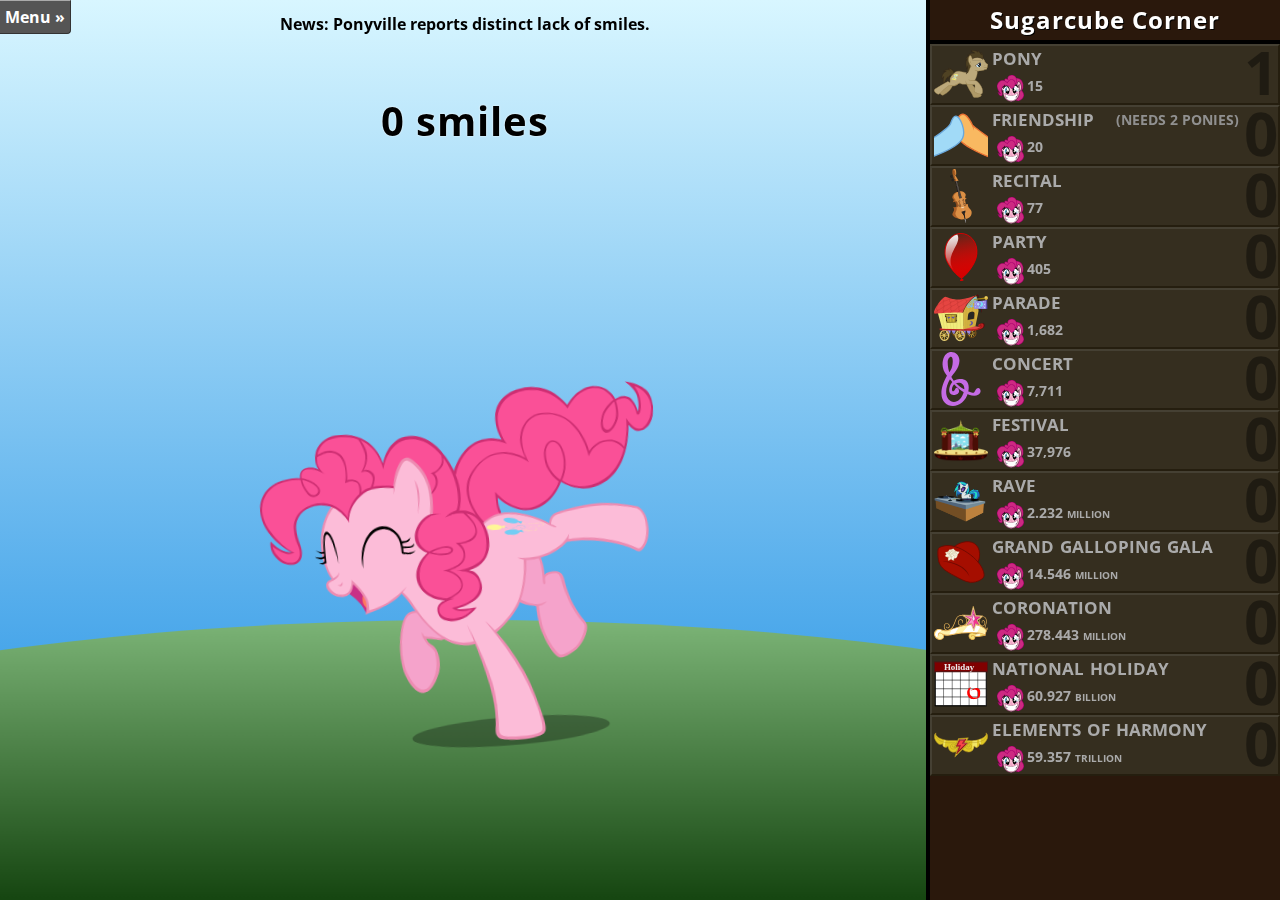
<file: ponyclicker.html>
<!DOCTYPE html>
<html>
<head>
  <title>Pony Clicker</title>
  <meta http-equiv="X-UA-Compatible" content="IE=Edge" />
  <meta charset="utf-8" />
  <meta name="description" content="Pony Clicker by Cloud Hop" />
  <meta name="copyright" content="Copyright (c)2015 Cloud Hop" />
  <meta name="viewport" content="width=device-width, initial-scale=1.0, maximum-scale=1, user-scalable=no" />
  <link rel="stylesheet" href="ponyclicker.css?v=1.0.7" media="screen" />
  <link rel="stylesheet" href="https://fonts.googleapis.com/css?family=Open+Sans:700,400" />
  <link rel="shortcut icon" href="favicon.ico" />
</head>
<body>
  <div id="apocalypse"></div>
  <div class="container">
    <div id="ponyboard">
    <div id="pagealert">A new version of Pony clicker is now available! Click here to automatically save and refresh the page!</div>
      <canvas id="canvas" width="100" height="100"></canvas>
      <div id="ponybg" class="bg"></div>
      <div class="ponies">
        <div id="ponyspin">
        <canvas id="canvaslines" width="520" height="520"></canvas>
        <div id="ponywrapper"></div>
        </div>
      </div>
      <div id="score"><span id="scorenum">0 Smiles</span><div id="SPS">+0.1 per second</div></div>
      <div class="newsactive">
        <p style="opacity:0;"></p>
        <p></p>
      </div>
      <div id="pinkieclones"></div>
    </div>
  </div>
  <button id="showmenu">Menu &raquo;</button>
  <div id="menu">
    <section>
      <button id="hidemenu">Menu &laquo;</button>
      <button id="manualsave" title="Manually save the game (the game auto-saves every 60 seconds).">Save</button>
      <button id="exportbtn">Export</button>
      <button id="showcredits">Credits</button>
    </section>
    <section class="options">
      <label title="Enables animated canvas effects in the background.">
        <input type="checkbox" id="EnableEffects" /> <span>Enable canvas effects</span>
      </label>
      <label title="Reduces the update frequency of the game when it isn't focused so it uses fewer resources.'">
        <input type="checkbox" id="EnableFocus" /> <span>Lower FPS when not focused</span>
      </label>
      <label title="Put up a warning message before you close the window.">
        <input type="checkbox" id="EnableWarn" /> <span>Warn when closing window</span>
      </label>
      <label title="Highlights the most efficient building purchase by tinting it green.">
        <input type="checkbox" id="EnableHighlight" /> <span>Highlight most efficient purchase</span>
      </label>
    </section>
    <section class="options">
      <label title="Shorten numbers by displaying their names. Example: 10 vigintillion.">
        <input type="radio" name="numdisplay" id="numdisplay0" value="0" /> <span>Use Number Names</span>
      </label>
      <label title="Do not shorten any numbers. Example: 74,547,584,943,904,958">
        <input type="radio" name="numdisplay" id="numdisplay1" value="1" /> <span>Display Entire Number</span>
      </label>
      <label title="Display numbers in scientific notation. Example: 74.547x10^37">
        <input type="radio" name="numdisplay" id="numdisplay2" value="2" /> <span>Use Scientific Notation</span>
      </label>
    </section>
    <section class="options">
      <label title="Show the entire friendship circle all at once.">
        <input type="radio" name="wheeldisplay" id="wheeldisplay0" value="0" /> <span>Show Entire Circle</span>
      </label>
      <label title="Show only part of the circle, so the ponies are easier to click. Drag the wheel around to spin it!">
        <input type="radio" name="wheeldisplay" id="wheeldisplay1" value="1" /> <span>Show Partial Circle</span>
      </label>
      <label title="Show one clickable pony in the center and display the other ponies in a circle around them." style="display:none;">
        <input type="radio" name="wheeldisplay" id="wheeldisplay2" value="2" /> <span>Show Pony Circle</span>
      </label>
    </section>
    <section class="stats">
      <p>Smiles Available: <span class="cursmiles" id="stat_cursmiles">0</span></p>
      <p>Total Smiles: <span class="totalsmiles">0</span></p>
      <p id="statlegacysmiles" class="legacy">Total Smiles (all time): <span class="legacysmiles">0</span></p>
      <p id="statresets" class="legacy">Resets: <span class="resets">0</span></p>
      <p>Smiles Per Second: <span class="SPS">0</span></p>
      <p>Pony Boops: <span class="clicks">0</span></p>
      <p id="statlegacyclicks" class="legacy">Pony Boops (all time): <span class="legacyclicks">0</span></p>
      <p id="statclonespopped" style="display:none;">Pinkie Clones Popped: <span class="clonespopped">0</span></p>
      <p>Smiles Per Boop: <span class="SPC">0</span></p>
      <p>Buildings Owned: <span class="buildings">0</span></p>
      <p>Time Played: <span class="time">0</span></p>
      <p>Muffins: <span class="muffins">0</span>
      <p id="statcupcakes" class="legacy">Cupcakes: <span class="cupcakes">0</span>
    </section>
    <section>
      <button id="importbtn">Import</button>
      <button id="resetbtn" style="color:#99c">Reset</button>
      <button id="wipeall">Wipe All Data</button>
    </section>
    <section>
      <p>Upgrades Owned: <span id="upgrades_owned"></span>/<span id="upgrades_total"></span></p>
      <div id="upgradelist"></div>
    </section>
    <section>
      <p>Achievements: <span id="achievements_owned"></span>/<span id="achievements_total"></span></p>
      <div id="achievements"></div>
    </section>
    <section>
      <a href="https://www.youtube.com/watch?v=otAFRGL4yX4" id="mandatory-fun" target="_blank">The smile song is mandatory while playing this.</a>
    </section>
    <div id="menuoverlay" class="tooltip">TEST</div>
  </div>
  <div class="store" id="storewrapper">
    <div class="title">Sugarcube Corner</div>
    <div class="upgrades" id="storeupgrades"></div>
    <ul id="store"></ul>
  </div>
  
  <div id="exportwindow" class="modal">
    <b>Export Save</b>
    <hr>
    Copy and paste this somewhere safe. To restore your game, click the import button and paste this into the dialog box.
    <br>
    <br><textarea id="exportarea" style="width:345px;height:150px;" readonly></textarea>
    <hr>
    <button>Done!</button>
  </div>
  <div id="credits" class="modal" style="width: 450px;display:none;margin-top:-200px;">

    <button>[x]</button>
    <b>Pony Clicker v<span id="ponyversion"></span> <i>by</i> Cloud Hop</b>
    <hr>
    <div>
      <a href="https://erikmcclure.deviantart.com/art/Goggles-Cloud-Hop-526840667" target="_blank" class="cloudhop"><img src="Cloudhop_goggles.png" alt="Cloud Hop Avatar" title="If you aren't careful, he might cute you to death." /></a>
      Cloud Hop is a pegasus who works at the weather factory. He's also an <a href="http://erikmcclure.com/" target="_blank">applied mathematician</a> who makes <a href="https://github.com/erikmcclure" target="_blank">games</a> and <a href="https://erikmcclure.bandcamp.com/album/aurora-theory" target="_blank">music</a>. Sometimes he puts them on the internet, which is almost always a bad idea.
      <ul>
        <li><a href="https://www.fimfiction.net/user/Cloud+Hop" target="_blank">Fimfiction</a></li>
        <li><a href="https://erikmcclure.newgrounds.com/" target="_blank">Newgrounds</a></li>
        <li><a href="https://soundcloud.com/blackhole12" target="_blank">Soundcloud</a></li>
        <li><a href="http://erikmcclure.com/" target="_blank">Blog</a></li>
        <li><a href="https://www.youtube.com/channel/UCWC8FC5JryUP7I1oN1twBeQ" target="_blank">Youtube</a></li>
        <li><a href="https://twitter.com/blackhole0173" target="_blank">Twitter</a></li>
      </ul>
    </div>
    <p>
      Pony vectors by:
      <a href="https://90sigma.deviantart.com/" target="_blank">90Sigma</a> (<a href="https://90sigma.deviantart.com/art/Vector-All-the-Ponies-SVG-Files-302442314" target="_blank">1</a>, <a href="https://90sigma.deviantart.com/art/Princess-Cadance-Resources-302065204" target="_blank">2</a>),
      <a href="https://destroyer735.deviantart.com/art/Octavia-375057218" target="_blank">destroyer735</a>,
      <a href="https://djdavid98.deviantart.com/" target="_blank">DJDavid98</a> (<a href="https://djdavid98.deviantart.com/art/Flying-Night-Glider-1-S05E02-525626012" target="_blank">1</a>, <a href="https://djdavid98.deviantart.com/art/Proud-Starlight-Glimmer-S05E01-518542055" target="_blank">2</a>),
      <a href="https://geometrymathalgebra.deviantart.com/art/Adashable-3-486970053" target="_blank">GeometryMathAlgebra</a>,
      <a href="https://inuhoshi-to-darkpen.deviantart.com/art/Blossomforth-327154088" target="_blank">InuHoshi-to-DarkPen</a>,
      <a href="http://kiowa213.deviantart.com/art/Lightning-Dust-400538199" target="_blank">KiOWA213</a>,
      <a href="https://lman225.deviantart.com/art/Applebloom-490330115" target="_blank">LMan225</a>,
      <a href="https://qazwsx302.deviantart.com/art/Sweetie-Belle-316776921" target="_blank">qazwsx302</a>,
      <a href="https://racefox.deviantart.com/art/Rarity-405280335" target="_blank">Racefox</a>,
      <a href="https://sakatagintoki117.deviantart.com/art/Shining-Armor-339746794" target="_blank">sakatagintoki117</a>,
      <a href="https://skie-vinyl.deviantart.com/art/DJ-Pon3-427243116" target="_blank">Skie-Vinyl</a>,
      <a href="https://takua770.deviantart.com/art/Pinkie-Pie-PARTY-TIME-274526114" target="_blank">Takua770</a>,
      <a href="https://vladimirmacholzraum.deviantart.com/art/Another-Fluttershy-Vector-436991901" target="_blank">VladimirMacHolzraum</a>,
      <a href="http://zutheskunk.deviantart.com/">ZuTheSkunk</a> (<a href="https://zutheskunk.deviantart.com/art/MLP-Resource-Dinky-Hooves-01-212564935" target="_blank">1</a>, <a href="http://zutheskunk.deviantart.com/art/MLP-Resource-Twilicorn-Crown-01-359381141">2</a>)
      <br/>Item vectors by: <a href="http://pikamander2.deviantart.com/">pikamander2</a> (<a href="http://pikamander2.deviantart.com/art/Lily-Dache-s-red-tea-hat-325182732">1</a>, <a href="http://pikamander2.deviantart.com/art/Spectacular-muffin-324580202">2</a>), <a href="http://evilbob0.deviantart.com/">Evilbob0</a> (<a href="http://evilbob0.deviantart.com/art/Elements-Of-Harmony-Accessories-Generosity-402662839">1</a>, <a href="http://evilbob0.deviantart.com/art/Elements-Of-Harmony-Accessories-Kindness-402662829">2</a>, <a href="http://evilbob0.deviantart.com/art/Elements-Of-Harmony-Accessories-Laughter-402662804">3</a>, <a href="http://evilbob0.deviantart.com/art/Elements-Of-Harmony-Accessories-Honesty-402662811">4</a>, <a href="http://evilbob0.deviantart.com/art/Elements-Of-Harmony-Accessories-Loyalty-402662821">5</a>, <a href="http://evilbob0.deviantart.com/art/Elements-Of-Harmony-Accessories-Honesty-402662790">6</a>), <a href="http://mlp-svg-resources.deviantart.com/art/MLP-Style-Cupcake-307646611">StarshineCelestalis</a>, <a href="http://mlp-svg-resources.deviantart.com/art/Trixie-s-Wagon-394270528">Jeatz-Axl</a>, <a href="http://www.deviantart.com/art/Octavia-s-Cello-or-Double-Bass-260355061">The-Smiling-Pony</a>, <a href="http://www.deviantart.com/art/Brohoof-337432118">RainbowDerp98</a>, <a href="http://mewtwo-ex.deviantart.com/art/MLP-Heart-s-Carol-Background-Full-Stage-View-343675697">mewtwo-EX</a>, <a href="http://www.deviantart.com/art/Cake-delivery-295513387">epi-centric</a>, <a href="http://jaybugjimmies.deviantart.com/art/Elements-of-Harmony-BG-Mane-Six-Edition-372991553">jaybugjimmies</a>, <a href="http://pinkiepi314.deviantart.com/">PinkiePi314</a> (<a href="http://pinkiepi314.deviantart.com/art/Element-of-Approval-330989089">1</a>, <a href="http://pinkiepi314.deviantart.com/art/Element-of-Criticism-331194502">2</a>),
        <a href="http://www.deviantart.com/art/DJ-PON-3-288613678">shadowdark3</a>
      <br/> Misc vectors by: <a href="http://bucketofwhales.deviantart.com/art/Oh-Hi-S1E3-311478741">BucketOfWhales</a>, <a href="http://deathpwny.deviantart.com/">DeathPwny</a> (<a href="http://desktop-pony-team.deviantart.com/art/Pinkie-Pie-walking-254779532">1</a>, <A href="http://desktop-pony-team.deviantart.com/art/Pinkie-Pie-jumpy-254779441">2</a>)

      <br>Pinkie Pie face taken from Fimfiction emoticons.
      <br><strong>Contributors:</strong> <a href="https://github.com/Jesin" target="_blank">Jesin</a>, <a href="https://github.com/SeinopSys" target="_blank">SeinopSys</a>, <a href="https://github.com/TricksterWolf" target="_blank">TricksterWolf</a>, <a href="https://github.com/baxil" target="_blank">baxil</a>, <a href="https://github.com/ngyikp" target="_blank">ngyikp</a>, <a href="https://github.com/cburschka">cburschka</a>
    </p>
    <hr>
    <div class="footer">
      <a href="https://github.com/erikmcclure/PonyClicker" target="_blank">Fork this project on Github</a>
      <a href="https://github.com/erikmcclure/PonyClicker/blob/gh-pages/CHANGELIST.md" target="_blank">View Changelog</a>
    </div>
  </div>
  <div id="upgradeoverlay" class="tooltip" data-item="-1"></div>
  <div id="mousetexts"></div>
  <div id="notices"></div>
  <div id="overlay" class="tooltip" data-item="2"></div>
  <div id="loadscreen"><div class="spinner"></div><div class="spinner2"></div><div class="spinner3"></div></div>
  <script>
    // Analytics
    (function(i,s,o,g,r,a,m){i['GoogleAnalyticsObject']=r;i[r]=i[r]||function(){
    (i[r].q=i[r].q||[]).push(arguments)},i[r].l=1*new Date();a=s.createElement(o),
    m=s.getElementsByTagName(o)[0];a.async=1;a.src=g;m.parentNode.insertBefore(a,m)
    })(window,document,'script','https://www.google-analytics.com/analytics.js','ga');

    ga('create', 'UA-63026815-1', 'auto');
    ga('send', 'pageview');
  </script>
  <script src="https://code.jquery.com/jquery-2.1.4.min.js"></script>
  <script src="ponyclicker.js?v=1.0.7"></script>
</body>
</html>
</file>
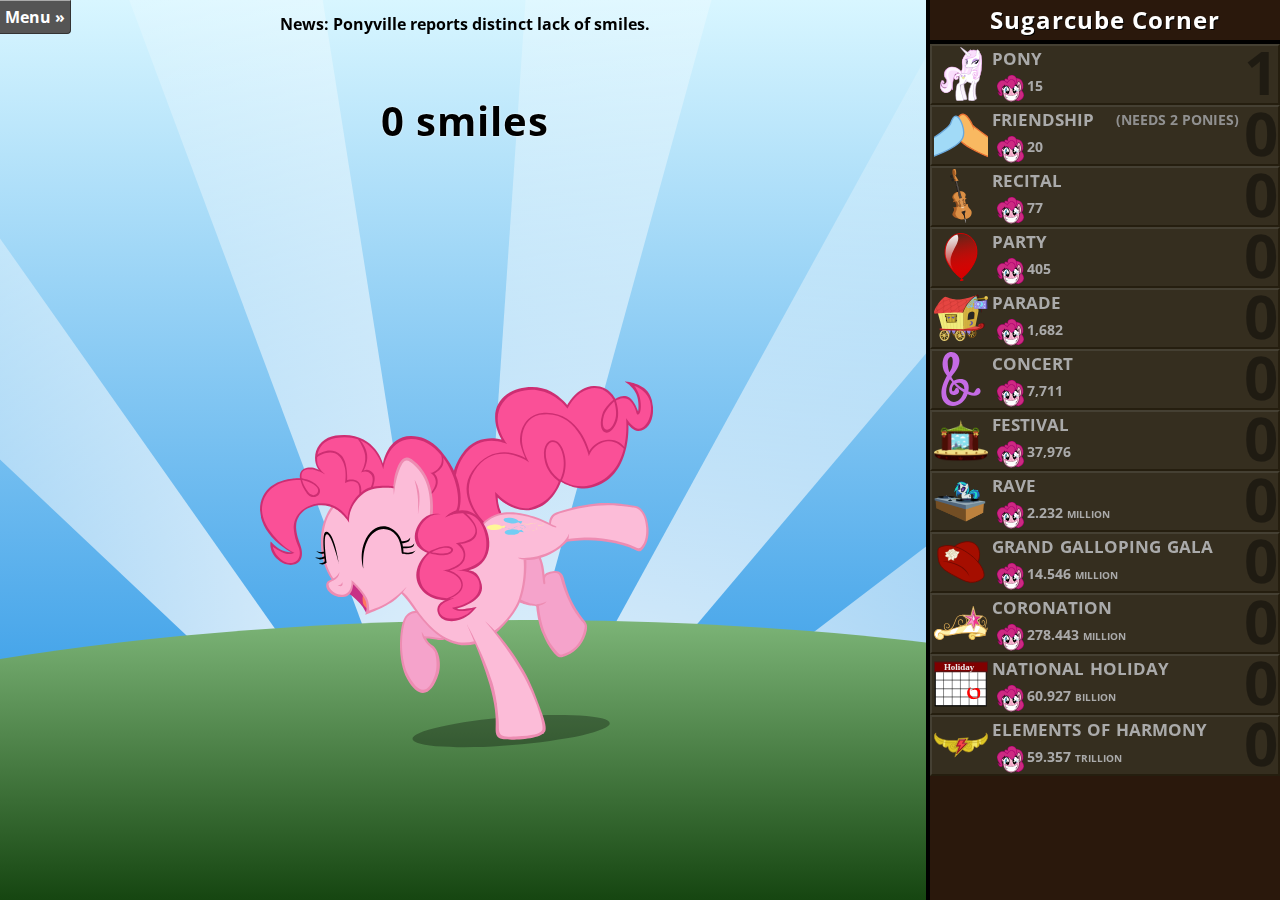
<file: beta/ponyclicker.html>
<!DOCTYPE html>
<html>
<head>
  <title>Pony Clicker</title>
  <meta http-equiv="X-UA-Compatible" content="IE=Edge" />
  <meta charset="utf-8" />
  <meta name="description" content="Pony Clicker by Cloud Hop" />
  <meta name="copyright" content="Copyright (c)2015 Cloud Hop" />
  <meta name="viewport" content="width=device-width, initial-scale=1.0, maximum-scale=1, user-scalable=no" />
  <link rel="stylesheet" href="ponyclicker.css?v=1.0.2" media="screen" />
  <link rel="stylesheet" href="https://fonts.googleapis.com/css?family=Open+Sans:700,400" />
  <link rel="shortcut icon" href="favicon.ico" />
</head>
<body>
  <div id="apocalypse"></div>
  <div class="container">
    <div id="ponyboard">
    <div id="pagealert">A new version of Pony clicker is now available! Click here to automatically save and refresh the page!</div>
      <canvas id="canvas" width="100" height="100"></canvas>
      <div id="ponybg" class="bg"></div>
      <div class="ponies">
        <div id="ponyspin">
        <canvas id="canvaslines" width="520" height="520"></canvas>
        <div id="ponywrapper"></div>
        </div>
      </div>
      <div id="score"><span id="scorenum">0 Smiles</span><div id="SPS">+0.1 per second</div></div>
      <div class="newsactive">
        <p style="opacity:0;"></p>
        <p></p>
      </div>
      <div id="pinkieclones"></div>
    </div>
  </div>
  <button id="showmenu">Menu &raquo;</button>
  <div id="menu">
    <section>
      <button id="hidemenu">Menu &laquo;</button>
      <button id="manualsave" title="Manually save the game (the game auto-saves every 60 seconds).">Save</button>
      <button id="exportbtn">Export</button>
      <button id="showcredits">Credits</button>
    </section>
    <section class="options">
      <label title="Enables animated canvas effects in the background.">
        <input type="checkbox" id="EnableEffects" /> <span>Enable canvas effects</span>
      </label>
      <label title="Reduces the update frequency of the game when it isn't focused so it uses fewer resources.'">
        <input type="checkbox" id="EnableFocus" /> <span>Lower FPS when not focused</span>
      </label>
      <label title="Put up a warning message before you close the window.">
        <input type="checkbox" id="EnableWarn" /> <span>Warn when closing window</span>
      </label>
      <label title="Highlights the most efficient building purchase by tinting it green.">
        <input type="checkbox" id="EnableHighlight" /> <span>Highlight most efficient purchase</span>
      </label>
    </section>
    <section class="options">
      <label title="Shorten numbers by displaying their names. Example: 10 vigintillion.">
        <input type="radio" name="numdisplay" id="numdisplay0" value="0" /> <span>Use Number Names</span>
      </label>
      <label title="Do not shorten any numbers. Example: 74,547,584,943,904,958">
        <input type="radio" name="numdisplay" id="numdisplay1" value="1" /> <span>Display Entire Number</span>
      </label>
      <label title="Display numbers in scientific notation. Example: 74.547x10^37">
        <input type="radio" name="numdisplay" id="numdisplay2" value="2" /> <span>Use Scientific Notation</span>
      </label>
    </section>
    <section class="options">
      <label title="Show the entire friendship circle all at once.">
        <input type="radio" name="wheeldisplay" id="wheeldisplay0" value="0" /> <span>Show Entire Circle</span>
      </label>
      <label title="Show only part of the circle, so the ponies are easier to click. Drag the wheel around to spin it!">
        <input type="radio" name="wheeldisplay" id="wheeldisplay1" value="1" /> <span>Show Partial Circle</span>
      </label>
      <label title="Show one clickable pony in the center and display the other ponies in a circle around them." style="display:none;">
        <input type="radio" name="wheeldisplay" id="wheeldisplay2" value="2" /> <span>Show Pony Circle</span>
      </label>
    </section>
    <section class="stats">
      <p>Smiles Available: <span class="cursmiles" id="stat_cursmiles">0</span></p>
      <p>Total Smiles: <span class="totalsmiles">0</span></p>
      <p id="statlegacysmiles" class="legacy">Total Smiles (all time): <span class="legacysmiles">0</span></p>
      <p id="statresets" class="legacy">Resets: <span class="resets">0</span></p>
      <p>Smiles Per Second: <span class="SPS">0</span></p>
      <p>Pony Boops: <span class="clicks">0</span></p>
      <p id="statlegacyclicks" class="legacy">Pony Boops (all time): <span class="legacyclicks">0</span></p>
      <p id="statclonespopped" style="display:none;">Pinkie Clones Popped: <span class="clonespopped">0</span></p>
      <p>Smiles Per Boop: <span class="SPC">0</span></p>
      <p>Buildings Owned: <span class="buildings">0</span></p>
      <p>Time Played: <span class="time">0</span></p>
      <p>Muffins: <span class="muffins">0</span>
      <p id="statcupcakes" class="legacy">Cupcakes: <span class="cupcakes">0</span>
    </section>
    <section>
      <button id="importbtn">Import</button>
      <button id="resetbtn" style="color:#99c">Reset</button>
      <button id="wipeall">Wipe All Data</button>
    </section>
    <section>
      <p>Upgrades Owned: <span id="upgrades_owned"></span>/<span id="upgrades_total"></span></p>
      <div id="upgradelist"></div>
    </section>
    <section>
      <p>Achievements: <span id="achievements_owned"></span>/<span id="achievements_total"></span></p>
      <div id="achievements"></div>
    </section>
    <section>
      <a href="https://www.youtube.com/watch?v=otAFRGL4yX4" id="mandatory-fun" target="_blank">The smile song is mandatory while playing this.</a>
    </section>
    <div id="menuoverlay" class="tooltip">TEST</div>
  </div>
  <div class="store" id="storewrapper">
    <div class="title">Sugarcube Corner</div>
    <div class="upgrades" id="storeupgrades"></div>
    <ul id="store"></ul>
  </div>
  
  <div id="exportwindow" class="modal">
    <b>Export Save</b>
    <hr>
    Copy and paste this somewhere safe. To restore your game, click the import button and paste this into the dialog box.
    <br>
    <br><textarea id="exportarea" style="width:345px;height:150px;" readonly></textarea>
    <hr>
    <button>Done!</button>
  </div>
  <div id="credits" class="modal" style="width: 450px;display:none;margin-top:-200px;">

    <button>[x]</button>
    <b>Pony Clicker v<span id="ponyversion"></span> <i>by</i> Cloud Hop</b>
    <hr>
    <div>
      <a href="https://blackhole12.deviantart.com/art/Goggles-Cloud-Hop-526840667" target="_blank" class="cloudhop"><img src="Cloudhop_goggles.png" alt="Cloud Hop Avatar" title="If you aren't careful, he might cute you to death." /></a>
      Cloud Hop is a pegasus who works at the weather factory. He's also an <a href="http://blackhole12.blogspot.com/" target="_blank">applied mathematician</a> who makes <a href="https://github.com/blackhole12" target="_blank">games</a> and <a href="https://erikmcclure.bandcamp.com/album/aurora-theory" target="_blank">music</a>. Sometimes he puts them on the internet, corrupting it with the magic of friendship.
      <ul>
        <li><a href="https://www.fimfiction.net/user/Cloud+Hop" target="_blank">Fimfiction</a></li>
        <li><a href="https://blackhole12.newgrounds.com/" target="_blank">Newgrounds</a></li>
        <li><a href="https://soundcloud.com/blackhole12" target="_blank">Soundcloud</a></li>
        <li><a href="http://blackhole12.blogspot.com/" target="_blank">Blogger</a></li>
        <li><a href="https://www.youtube.com/channel/UCWC8FC5JryUP7I1oN1twBeQ" target="_blank">Youtube</a></li>
        <li><a href="https://twitter.com/blackhole0173" target="_blank">Twitter</a></li>
      </ul>
    </div>
    <p>
      Pony vectors by:
      <a href="https://90sigma.deviantart.com/" target="_blank">90Sigma</a> (<a href="https://90sigma.deviantart.com/art/Vector-All-the-Ponies-SVG-Files-302442314" target="_blank">1</a>, <a href="https://90sigma.deviantart.com/art/Princess-Cadance-Resources-302065204" target="_blank">2</a>),
      <a href="https://destroyer735.deviantart.com/art/Octavia-375057218" target="_blank">destroyer735</a>,
      <a href="https://djdavid98.deviantart.com/" target="_blank">DJDavid98</a> (<a href="https://djdavid98.deviantart.com/art/Flying-Night-Glider-1-S05E02-525626012" target="_blank">1</a>, <a href="https://djdavid98.deviantart.com/art/Proud-Starlight-Glimmer-S05E01-518542055" target="_blank">2</a>),
      <a href="https://geometrymathalgebra.deviantart.com/art/Adashable-3-486970053" target="_blank">GeometryMathAlgebra</a>,
      <a href="https://inuhoshi-to-darkpen.deviantart.com/art/Blossomforth-327154088" target="_blank">InuHoshi-to-DarkPen</a>,
      <a href="http://kiowa213.deviantart.com/art/Lightning-Dust-400538199" target="_blank">KiOWA213</a>,
      <a href="https://lman225.deviantart.com/art/Applebloom-490330115" target="_blank">LMan225</a>,
      <a href="https://qazwsx302.deviantart.com/art/Sweetie-Belle-316776921" target="_blank">qazwsx302</a>,
      <a href="https://racefox.deviantart.com/art/Rarity-405280335" target="_blank">Racefox</a>,
      <a href="https://sakatagintoki117.deviantart.com/art/Shining-Armor-339746794" target="_blank">sakatagintoki117</a>,
      <a href="https://skie-vinyl.deviantart.com/art/DJ-Pon3-427243116" target="_blank">Skie-Vinyl</a>,
      <a href="https://takua770.deviantart.com/art/Pinkie-Pie-PARTY-TIME-274526114" target="_blank">Takua770</a>,
      <a href="https://vladimirmacholzraum.deviantart.com/art/Another-Fluttershy-Vector-436991901" target="_blank">VladimirMacHolzraum</a>,
      <a href="http://zutheskunk.deviantart.com/">ZuTheSkunk</a> (<a href="https://zutheskunk.deviantart.com/art/MLP-Resource-Dinky-Hooves-01-212564935" target="_blank">1</a>, <a href="http://zutheskunk.deviantart.com/art/MLP-Resource-Twilicorn-Crown-01-359381141">2</a>)
      <br/>Item vectors by: <a href="http://pikamander2.deviantart.com/">pikamander2</a> (<a href="http://pikamander2.deviantart.com/art/Lily-Dache-s-red-tea-hat-325182732">1</a>, <a href="http://pikamander2.deviantart.com/art/Spectacular-muffin-324580202">2</a>), <a href="http://evilbob0.deviantart.com/">Evilbob0</a> (<a href="http://evilbob0.deviantart.com/art/Elements-Of-Harmony-Accessories-Generosity-402662839">1</a>, <a href="http://evilbob0.deviantart.com/art/Elements-Of-Harmony-Accessories-Kindness-402662829">2</a>, <a href="http://evilbob0.deviantart.com/art/Elements-Of-Harmony-Accessories-Laughter-402662804">3</a>, <a href="http://evilbob0.deviantart.com/art/Elements-Of-Harmony-Accessories-Honesty-402662811">4</a>, <a href="http://evilbob0.deviantart.com/art/Elements-Of-Harmony-Accessories-Loyalty-402662821">5</a>, <a href="http://evilbob0.deviantart.com/art/Elements-Of-Harmony-Accessories-Honesty-402662790">6</a>), <a href="http://mlp-svg-resources.deviantart.com/art/MLP-Style-Cupcake-307646611">StarshineCelestalis</a>, <a href="http://mlp-svg-resources.deviantart.com/art/Trixie-s-Wagon-394270528">Jeatz-Axl</a>, <a href="http://www.deviantart.com/art/Octavia-s-Cello-or-Double-Bass-260355061">The-Smiling-Pony</a>, <a href="http://www.deviantart.com/art/Brohoof-337432118">RainbowDerp98</a>, <a href="http://mewtwo-ex.deviantart.com/art/MLP-Heart-s-Carol-Background-Full-Stage-View-343675697">mewtwo-EX</a>, <a href="http://www.deviantart.com/art/Cake-delivery-295513387">epi-centric</a>, <a href="http://jaybugjimmies.deviantart.com/art/Elements-of-Harmony-BG-Mane-Six-Edition-372991553">jaybugjimmies</a>, <a href="http://pinkiepi314.deviantart.com/">PinkiePi314</a> (<a href="http://pinkiepi314.deviantart.com/art/Element-of-Approval-330989089">1</a>, <a href="http://pinkiepi314.deviantart.com/art/Element-of-Criticism-331194502">2</a>),
        <a href="http://www.deviantart.com/art/DJ-PON-3-288613678">shadowdark3</a>
      <br/> Misc vectors by: <a href="http://bucketofwhales.deviantart.com/art/Oh-Hi-S1E3-311478741">BucketOfWhales</a>, <a href="http://deathpwny.deviantart.com/">DeathPwny</a> (<a href="http://desktop-pony-team.deviantart.com/art/Pinkie-Pie-walking-254779532">1</a>, <A href="http://desktop-pony-team.deviantart.com/art/Pinkie-Pie-jumpy-254779441">2</a>)

      <br>Pinkie Pie face taken from Fimfiction emoticons.
      <br><strong>Contributors:</strong> <a href="https://github.com/Jesin" target="_blank">Jesin</a>, <a href="https://github.com/DJDavid98" target="_blank">DJDavid98</a>, <a href="https://github.com/TricksterWolf" target="_blank">TricksterWolf</a>, <a href="https://github.com/baxil" target="_blank">baxil</a>, <a href="https://github.com/ngyikp" target="_blank">ngyikp</a>, <a href="https://github.com/cburschka">cburschka</a> 
    </p>
    <hr>
    <div class="footer">
      <a href="https://github.com/blackhole12/PonyClicker" target="_blank">Fork this project on Github</a>
      <a href="https://github.com/blackhole12/PonyClicker/blob/gh-pages/CHANGELIST.md" target="_blank">View Changelog</a>
    </div>
  </div>
  <div id="upgradeoverlay" class="tooltip" data-item="-1"></div>
  <div id="mousetexts"></div>
  <div id="notices"></div>
  <div id="overlay" class="tooltip" data-item="2"></div>
  <div id="loadscreen"><div class="spinner"></div><div class="spinner2"></div><div class="spinner3"></div></div>
  <script>
    // Analytics
    (function(i,s,o,g,r,a,m){i['GoogleAnalyticsObject']=r;i[r]=i[r]||function(){
    (i[r].q=i[r].q||[]).push(arguments)},i[r].l=1*new Date();a=s.createElement(o),
    m=s.getElementsByTagName(o)[0];a.async=1;a.src=g;m.parentNode.insertBefore(a,m)
    })(window,document,'script','https://www.google-analytics.com/analytics.js','ga');

    ga('create', 'UA-63026815-1', 'auto');
    ga('send', 'pageview');
  </script>
  <script src="https://code.jquery.com/jquery-2.1.4.min.js"></script>
  <script src="ponyclicker.js?v=1.0.2"></script>
</body>
</html>
</file>
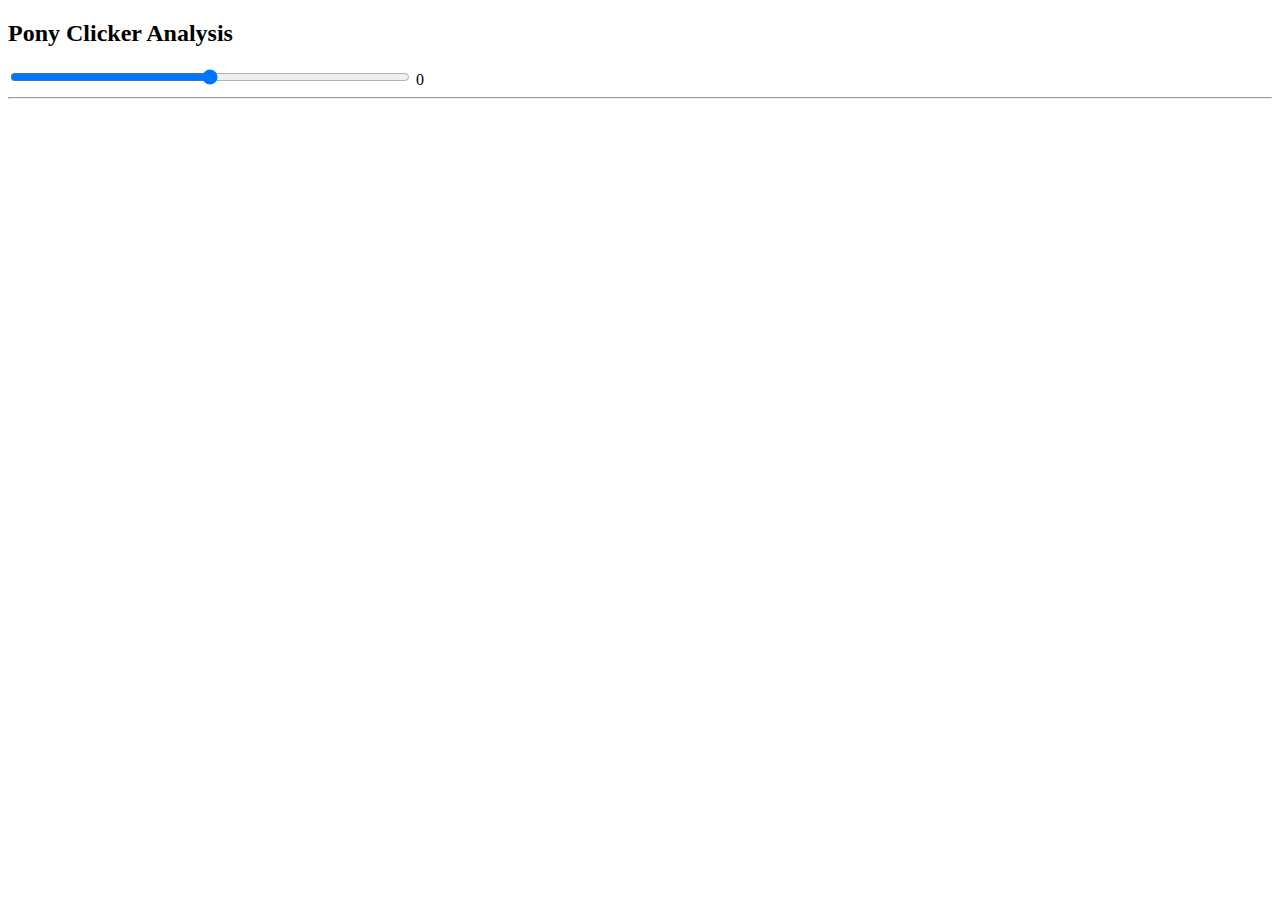
<file: utilities/analysis.html>
<!DOCTYPE html>
<html>
<head>
  <title>Pony Clicker Analysis</title>
  <meta http-equiv="X-UA-Compatible" content="IE=Edge" />
  <meta charset="utf-8" />
  <meta name="description" content="Pony Clicker analysis tool" />
  <meta name="copyright" content="Copyright (c)2015 Cloud Hop" />
  <meta name="viewport" content="width=device-width, initial-scale=1.0" />
  <link rel="stylesheet" href="https://fonts.googleapis.com/css?family=Open+Sans:700,400" />
  <style>
    .graph {
      display: inline-block;
      margin: 4px;
    }
    .upgrade {
      position:absolute;
      top: 444px;
      z-index:2;
      height:16px;
      background:#226622;
      color: #fff;
      font-size: 16px;
      font-weight: bold;
      text-align: center;
      border-radius: 2px;
      -webkit-touch-callout: none;
      -webkit-user-select: none;
      -khtml-user-select: none;
      -moz-user-select: none;
      -ms-user-select: none;
      user-select: none;
    }
    .upgrade div {
      position:absolute;
      display: none;
      width: 300px;
      background:#333;
      border:1px solid #666;
      padding:4px;
      border-radius: 4px;
      font-weight: normal;
      left:-50px;
    }
    .upgrade:hover div {
      display:block;
    }
  </style>
</head>
<body class="apocalypse">
  <h2>Pony Clicker Analysis</h2>
  <label title="Number of purchase steps to calculate in the optimal playthrough.">
    <input id="optimalslider" type="range" min="10" max="4000" style="width:400px" onchange="SetSteps(this.value);" onmousemove="document.getElementById('steps').innerHTML=this.value"/> <span id="steps">0</input>
  </label>
  <hr>
  <div id="mainchart"></div>
  <div id="mainupgrades"></div>
  <div id="storechart" class="graph"></div>
  <div id="deltachart" class="graph"></div>
  <div id="estimatechart" class="graph"></div>
  <div id="estimatesps" class="graph"></div>
  <div id="ratiochart" class="graph"></div>
  <div id="costchart" class="graph"></div>
  <div id="cupcakechart" class="graph"></div>
  
  <script type="text/javascript" src="https://code.jquery.com/jquery-2.1.4.min.js"></script>
  <script type="text/javascript" src="https://www.google.com/jsapi"></script>
  <script type="text/javascript" >var disable_ponyclicker = 1;</script>
  <script type="text/javascript" src="../ponyclicker.js"></script>
  <script>
  google.load('visualization', '1.1', {packages: ['corechart','line']});
  google.setOnLoadCallback(drawCharts);
  
  var $doc = $(document),
      $w = $(window),
      $steps = $('#steps');
  
  function triangular(n) { return (n*(n-1))/2; } // number of edges in a complete graph of n nodes
  function NeedsMorePonies(store) { return store[1] >= triangular(store[0]); }
  function storetotalcost(i, n) { var r = ponyclicker.Store[i].costcurve; return ponyclicker.Store[i].initcost*((1 - Math.pow(r, n+1))/(1 - r)); }
  function inv_storetotalcost(i, cost) { var r = ponyclicker.Store[i].costcurve; var I = ponyclicker.Store[i].initcost; return (Math.log(1 - (cost/I)*(1 - r))/Math.log(r)) - 1; }
  
  function inv_triangular(n) { return 0.5*(Math.sqrt(8*n + 1) + 1); } // Returns the triangular number that would produce this many edges
  function EstimateBuildings(i, f) {
    var cost = storetotalcost(1, f);
    return Math.floor(inv_storetotalcost(i, cost/2));
    //return Math.floor(Math.log(cost/ponyclicker.Store[i].initcost)/Math.log(ponyclicker.Store[i].costcurve))
  }
  function EstimateStore(f) {
    var r = [Math.floor(inv_triangular(f)), f];
    
    for(var i = 2; i < ponyclicker.Store.length; ++i) {
      r.push(Math.max(0, EstimateBuildings(i, f)));
    }
    return r;
  }
  function EstimateSPS(i, f) {
    var store = EstimateStore(f);
    return ponyclicker.Store[i].fn_SPS(store)*store[i];
  }
  // Nearly optimal play strategy: 
  // 1. Find building with lowest per +1 SPS cost. This is the target building.
  // 2. Look for other buildings that can be bought before that one, and whose SPS bonus result in a reduced time-to-buy for the target building that exceeds the amount of time lost by purchasing that building instead.
  // 3. If such buildings exist, set the target building to the one that results in the greatest time reduction.
  // 4. Buy the building when it becomes available, go back to step 1.
  // 
  // Note that for the purposes of this algorithm, upgrades are treated as buildings by calculating the SPS bonus one would get at the time of purchase. There is also special logic that requires the algorithm to buy a pony next if it wants a friendship when the graph is full. By following this algorithm, we can simulate an optimal playthrough based on our current game settings by skipping ahead to the next available purchase.
  
  // Find optimal purchase
  function GetOptimalPurchase(g) {
    var curSPS = ponyclicker.CalcSPS(g.store, g.upgrades, g.cupcakes, false);
    var target = 0;
    var targetPPS = null;
    var targetdelta = null;
    var targetcost = null;
    
    // Find lowest +1 SPS cost.
    for(var i = 0; i < ponyclicker.Store.length; ++i) {
      var nstore = g.store.slice();
      nstore[i]+=1;
      var nSPS = ponyclicker.CalcSPS(nstore, g.upgrades, g.cupcakes, false),
        sps_increase = nSPS - curSPS,
        xcost = ponyclicker.Store[i].cost(g.store[i]),
        payPerSmile = xcost/sps_increase;
        
      if(targetPPS === null || payPerSmile <= targetPPS) {
        targetPPS = payPerSmile;
        target = i;
        targetdelta = (xcost - g.smiles)/curSPS;
        targetcost = xcost;
      }
    }
    
    // Search for any suitable upgrades
    for(var i in ponyclicker.Upgrades) {
      if(g.upgradeHash[i] !== undefined) continue; // skip upgrades we already have
      var nupgrades = g.upgrades.slice();
      nupgrades.push(i);
      var nSPS = ponyclicker.CalcSPS(g.store, nupgrades, g.cupcakes, false),
        sps_increase = nSPS - curSPS,
        payPerSmile = ponyclicker.Upgrades[i].cost/sps_increase;
      
      if(payPerSmile <= targetPPS) {
        targetPPS = payPerSmile;
        target = -i; //upgrades are negative
      }
    }
    
    //var ndiff = 0;
    // See if any other buildings can be bought before this one. If there are, buy the one that gives us the greatest time reduction.
    // TODO: This doesn't work yet and i can't be assed to figure out why.
    /*for(var i = 0; i < ponyclicker.Store.length; ++i) {
      var nstore = g.store.slice();
      nstore[i]+=1;
      var nSPS = ponyclicker.CalcSPS(nstore, g, false),
        xcost = ponyclicker.Store[i].cost(g.store[i]),
        delta = (xcost - g.smiles)/curSPS,
        ndelta = targetcost/nSPS,
        diff = ndelta+delta-targetdelta;
        
      if(delta < targetdelta && diff > ndiff) {
        ndiff = diff;
        target = i;
      }
    }*/
    
    // TODO: upgrades
    
    return (target==1 && NeedsMorePonies(g.store))?0:target;
  }
  
  // Create game and bypass the early game
  var game = null,
      xdata = [],
      spsdata = [],
      shopdata = [],
      waitdata = [];
  
  function CalcSteps(optimalsteps, cupcakes) {
    localStorage.setItem('analysis_steps', optimalsteps);
    $steps.html(optimalsteps);
    game = ponyclicker.CreateGame();
    game.smiles = 100;
    game.totalsmiles = 100;
    game.cupcakes = cupcakes;
    xdata = [];
    spsdata = [];
    shopdata = [];
    waitdata = [];
  
    for(var i = 0; i < optimalsteps; ++i) {
    //while(game.totalTime < 100000) {
      var opt = GetOptimalPurchase(game);
      var cost = ((opt>=0)?ponyclicker.Store[opt].cost(game.store[opt]):ponyclicker.Upgrades[-opt].cost);
      var curSPS = ponyclicker.CalcSPS(game.store, game.upgrades, game.cupcakes, false);
      var delta = (cost - game.smiles)/curSPS;
      if(delta < 0) delta = 0;
      game.smiles += delta*curSPS;
      game.totalsmiles += delta*curSPS;
      game.totalTime += delta;
      game.smiles -= cost;
      if(opt>=0) game.store[opt] += 1;
      else { game.upgrades.push(-opt); game.upgradeHash[-opt] = -opt; }
      
      spsdata.push(Math.floor(ponyclicker.CalcSPS(game.store, game.upgrades, game.cupcakes, false)));
      xdata.push(Math.floor(game.totalTime));
      shopdata.push(opt);
      waitdata.push(Math.floor(delta));
    }
  }
  function buildChart(id, data, title, subtitle, width, height, log) {
    if(!log) log = false;
    var options = {
      chart: {
        title: title,
        subtitle: subtitle
      },
      width: width,
      height: height,
      interpolateNulls: true,
      vAxis: {logScale: log}
    };
    
    var mainchart;
    if(log) mainchart = new google.visualization.LineChart(document.getElementById(id));
    else mainchart = new google.charts.Line(document.getElementById(id));
    mainchart.draw(data, options);
  }
  function buildStoreData(title, storevar) {
    var data = new google.visualization.DataTable();
    data.addColumn('number', title);
    for(var i = 0; i < ponyclicker.Store.length; ++i) {
      data.addColumn('number', ponyclicker.Store[i].plural);
      storevar.push(0);
    }
    return data;
  }
  
  function drawCharts() {
    var data = new google.visualization.DataTable();
    data.addColumn('number', 'Game Time (seconds)');
    data.addColumn('number', 'Total SPS');

    data.addRows(xdata.map(function(e, i) { return [xdata[i], spsdata[i]]; }));
    
    $('#mainupgrades').empty();
    buildChart('mainchart', data, 'Optimal Game Playthrough', 'Ponyclicker SPS over time', $doc.width()-100, 400);
    for(var i = 0; i < shopdata.length; ++i) {
      if(shopdata[i]<0) {
        var highlight = (-shopdata[i])>85;
        var u = ponyclicker.Upgrades[-shopdata[i]];
        $('#mainupgrades').append(
          $(document.createElement('div'))
            .addClass('upgrade')
            .css({left: 52 + ((xdata[i]/xdata[xdata.length-1])*($('#mainupgrades').width() - 272)) + 'px', background:(highlight?('#881111'):null), zIndex:(highlight?5:null) })
            .html(-shopdata[i])
            .append($(document.createElement('div')).html('<b>' + u.name + '</b> (' + u.cost + ' smiles): ' + u.desc))
          );
      }
    }
    
    var storevar = [];
    data = buildStoreData('Game Time (seconds)', storevar);

    data.addRows(xdata.map(function(e, i) {
      var r = [xdata[i]];
      storevar[shopdata[i]]+=1;
      return r.concat(storevar);
    }));

    buildChart('storechart', data, 'Optimal Game Purchases', 'Store purchases over time', $doc.width()/2 - 50, 500);
    
    data = new google.visualization.DataTable();
    data.addColumn('number', 'Game Time (seconds)');
    data.addColumn('number', 'Time To Next Building');

    data.addRows(xdata.map(function(e, i) { return [xdata[i], waitdata[i]]; }));

    buildChart('deltachart', data, 'Optimal Game Wait', 'Waiting period before next purchase', $doc.width()/2 - 50, 500);
    
    storevar = [];
    data = buildStoreData('Game Time (seconds)', storevar);
    data.addRows(xdata.map(function(e, i) {
      storevar[shopdata[i]]+=1;
      var r = [xdata[i]];
      return r.concat(EstimateStore(storevar[1]));
    }));

    buildChart('estimatechart', data, 'Estimated Game Purchases', 'Estimated store purchases over time', $doc.width()/2 - 50, 500);
    
    storevar = [];
    data = buildStoreData('Number of friends', storevar);
    var addrows = [];
    for(var i = 0; i < 500; ++i) {
      var row = [i];
      for(var j = 0; j < ponyclicker.Store.length; ++j) {
        row.push(EstimateSPS(j, i));
      }        
      addrows.push(row);
    }
    data.addRows(addrows);

    buildChart('estimatesps', data, 'Estimated Store SPS', 'Estimated SPS curves for each building', $doc.width()/2 - 50, 500, true);
    
    storevar = [];
    data = buildStoreData('Number of friends', storevar);
    var addrows = [];
    for(var i = 0; i < 150; ++i) {
      var row = [i];
      for(var j = 0; j < ponyclicker.Store.length; ++j) {
        row.push(ponyclicker.Store[j].cost(EstimateBuildings(j, i))/EstimateSPS(j, i));
      }        
      addrows.push(row);
    }
    data.addRows(addrows);

    buildChart('ratiochart', data, 'Estimated Cost/SPS Ratio', 'Estimated Cost/SPS ratios for each building', $doc.width()/2 - 50, 500, true);
    
    /*data = new google.visualization.DataTable();
    data.addColumn('number', 'Resets');
    data.addColumn('number', 'Total Smiles');

    var dat = [];
    var cupcakes = 0;
    var legacy = 0;
    for(var i = 0; i < 6; ++i) {
      CalcSteps(spsdata.length, cupcakes);
      dat.push([i, spsdata[spsdata.length-1]]);
      legacy += game.totalsmiles;
      cupcakes = Math.max(0, Math.floor(Math.pow(inv_triangular(legacy/1000000000000000000), 0.6))-1);
    }
    
    data.addRows(dat);
    buildChart('cupcakechart', data, 'Total Smiles After Resets', 'Total smiles after n resets after 24 hours of play', $doc.width()-100, 400);*/
  }
  function SetSteps(s) {
    var steps = s|0;
    CalcSteps(steps, 0);
    drawCharts();
  }
  
  if(localStorage.getItem('analysis_steps')===null)
    localStorage.setItem('analysis_steps', '200');
  var sget = localStorage.getItem('analysis_steps');
  document.getElementById('optimalslider').value = sget;
  CalcSteps(sget, 0);
  //$w.on('resize',ResizeCanvas);
  </script>
</body>
</html>
</file>
<file: ponyclicker.css>
html, body { margin:0; height:100%; min-height:100%; width:100%; min-width:100%; }
body {
  background: #d8f6ff; /* Old browsers */
  background: -moz-linear-gradient(top,  #d8f6ff 0%, #1288e2 100%); /* FF3.6+ */
  background: -webkit-gradient(linear, left top, left bottom, color-stop(0%,#d8f6ff), color-stop(100%,#1288e2)); /* Chrome,Safari4+ */
  background: -webkit-linear-gradient(top,  #d8f6ff 0%,#1288e2 100%); /* Chrome10+,Safari5.1+ */
  background: -o-linear-gradient(top,  #d8f6ff 0%,#1288e2 100%); /* Opera 11.10+ */
  background: -ms-linear-gradient(top,  #d8f6ff 0%,#1288e2 100%); /* IE10+ */
  background: linear-gradient(to bottom,  #d8f6ff 0%,#1288e2 100%); /* W3C */
  filter: progid:DXImageTransform.Microsoft.gradient( startColorstr='#d8f6ff', endColorstr='#1288e2',GradientType=0 ); /* IE6-9 */
  color:#000;
  overflow: hidden;
  font-size: 12px;
  font-family: "Open Sans", sans-serif;
}
#apocalypse {
  position:absolute;
  left:0;
  top:0;
  width:100%;
  height:100%;
  background: #ff5e5e; /* Old browsers */
  background: -moz-linear-gradient(top,  #ff5e5e 0%, #ad0025 100%); /* FF3.6+ */
  background: -webkit-gradient(linear, left top, left bottom, color-stop(0%,#ff5e5e), color-stop(100%,#ad0025)); /* Chrome,Safari4+ */
  background: -webkit-linear-gradient(top,  #ff5e5e 0%,#ad0025 100%); /* Chrome10+,Safari5.1+ */
  background: -o-linear-gradient(top,  #ff5e5e 0%,#ad0025 100%); /* Opera 11.10+ */
  background: -ms-linear-gradient(top,  #ff5e5e 0%,#ad0025 100%); /* IE10+ */
  background: linear-gradient(to bottom,  #ff5e5e 0%,#ad0025 100%); /* W3C */
  opacity:0;
  -webkit-transition: opacity 10s ease-out; /* Safari */
  transition: opacity 10s ease-out;
  z-index:-1;
}
.ponies {
  position:relative;
  margin: 0 auto;
  top:50%;
  left:0;
  right:0;
  width:1px;
  height:1px;
}
#ponywrapper {
  position:absolute;
  top:0;
}
.ponies .pony {
  position:absolute;
  -webkit-transition: transform 0.1s ease-out; /* Safari */
  transition: transform 0.1s ease-out;
  top:0;
  left:0;
}
.ponies .pony div {
  width:100%;
  height:100%;
  background: transparent no-repeat;
  -webkit-touch-callout: none;
  -webkit-user-select: none;
  -khtml-user-select: none;
  -moz-user-select: none;
  -ms-user-select: none;
  user-select: none;
  cursor:pointer;
}
.ponies .pony:hover {
  -ms-transform: scale(1.1,1.1); /* IE 9 */
  -webkit-transform: scale(1.1,1.1); /* Safari */
  transform: scale(1.05,1.05);
}
.ponies .pony:active {
  -ms-transform: scale(0.9,0.9); /* IE 9 */
  -webkit-transform: scale(0.9,0.9); /* Safari */
  transform: scale(0.98,0.98);
}
.newsactive {
  display:block;
  position:relative;
  height:4em;
  margin: 12px 15% 0 15%;
  -webkit-touch-callout: none;
  -webkit-user-select: none;
  -khtml-user-select: none;
  -moz-user-select: none;
  -ms-user-select: none;
  user-select: none;
}
.newsactive p {
  position:absolute;
  width:100%;
  margin:0;
  font-weight: bold;
  font-size: 16px;
  color:#000;
  text-align: center;
}
.newsactive p:before {
  content: "News: ";
}

#score {
  position:relative;
  font-weight: bold;
  font-size: 40px;
  line-height: 100%;
  letter-spacing: 1px;
  text-align:center;
  top:100px;
  overflow: visible;
  height:0;
  color:#000;
  text-shadow: 0 0 2px #fff;
  -webkit-touch-callout: none;
  -webkit-user-select: none;
  -khtml-user-select: none;
  -moz-user-select: none;
  -ms-user-select: none;
  user-select: none;
  cursor: default;
}
#score #SPS {
  font-size:40%;
  letter-spacing:0;
}
.store {
  display: block;
  position:absolute;
  right:0;
  width:350px;
  height:100%;
  background: #2a180c;
  margin:0;
  overflow-y: auto;
  border-left: 4px solid #000;
  -webkit-touch-callout: none;
  -webkit-user-select: none;
  -khtml-user-select: none;
  -moz-user-select: none;
  -ms-user-select: none;
  user-select: none;
}
.store ul {
  display: block;
  list-style-type: none;
  margin:0;
  padding:0;
}
.store li {
  display: block;
  position:relative;
  margin:0;
  background: #593319;
  color:#fcfcfc;
  padding: 0 5px 13px 60px;
  font-variant: small-caps;
  font-weight: bold;
  font-size: 24px;
  line-height:20px;
  border-top: 2px #bb967d solid;
  border-left: 2px #bb967d solid;
  border-bottom: 2px #351e0f solid;
  border-right: 2px #351e0f solid;
  cursor: pointer;
  -webkit-touch-callout: none;
  -webkit-user-select: none;
  -khtml-user-select: none;
  -moz-user-select: none;
  -ms-user-select: none;
  user-select: none;
  overflow:hidden;
}
.store li:hover {
  background: #694329;
  color:#fff;
}
.store li:active {
  border-top: 2px #351e0f solid;
  border-left: 2px #351e0f solid;
  border-bottom: 2px #bb967d solid;
  border-right: 2px #bb967d solid;
  background: #503019;
  padding: 2px 3px 11px 62px;
}
.store li .icon {
  position:absolute;
  top:1px;
  left:2px;
  width:54px;
  height:54px;
  background-size: 54px 54px;
}
.store li:active .icon {
  top:3px;
  left:4px; 
}
.disable .icon {
  top:1px !important;
  left:2px !important;
}
.disable {
  color:#aaa !important;
  background: #352e1f !important;
  border-top: 2px #454033 solid !important;
  border-left: 2px #454033 solid !important;
  border-bottom: 2px #251e0f solid !important;
  border-right: 2px #251e0f solid !important;
  padding: 0 5px 13px 60px !important;
}
.store li .cost {
  display:inline-block;
  position:relative;
  top:0;
  left:5px;
  font-weight: bold;
  font-size: 14px;
}
.store li .cost span {
  position:relative;
  left: 30px;
  top:6px;
}
.store li #ponycost {
  position:absolute;
  font-weight: bold;
  font-size: 14px;
  color: #909090;
  top:3px;
  left: 184px;
}

.store li .cost img {
  position:absolute;
  top:5px;
}
.store li .count {
  position:absolute;
  top:0.26em;
  right:0;
  font-size: 2.5em;
  color: rgba(0,0,0,0.4);
}
.store .title {
  font-weight: bold;
  font-size: 24px;
  line-height: 100%;
  letter-spacing: 1px;
  border-bottom: 4px #000 solid;
  color: #fff;
  text-align:center;
  padding: 8px;
  text-shadow: 1px 1px #000;
}
.container {
  position:absolute;
  top:0;
  left:0;
  width:100%;
  height:100%;
}
#ponyboard {
  position:relative;
  padding-right:350px;
  height:100%;
  overflow:hidden;
  cursor: move; /* fallback if grab cursor is unsupported */
  cursor: grab;
  cursor: -moz-grab;
  cursor: -webkit-grab;
}
#ponyboard:active {
  cursor: grabbing;
  cursor: -moz-grabbing;
  cursor: -webkit-grabbing;
}
#ponyspin {
  position:relative;
  transform-origin: 50% 50%;
  top:120px;
  -webkit-touch-callout: none;
  -webkit-user-select: none;
  -khtml-user-select: none;
  -moz-user-select: none;
  -ms-user-select: none;
  user-select: none;
}
#canvaslines {
  position:relative;
  background:transparent;
}
.tooltip {
  position:absolute;
  right:354px;
  top:200px;
  background: #1a1111;
  border-top: 2px #795339 solid; 
  border-left: 2px #795339 solid; 
  border-bottom: 3px #3a281c solid; 
  border-right: 2px #3a281c solid; 
  padding: 2px 4px 4px 4px;
  color: #bbb;
  -webkit-touch-callout: none;
  -webkit-user-select: none;
  -khtml-user-select: none;
  -moz-user-select: none;
  -ms-user-select: none;
  user-select: none;
  pointer-events: none;
}
#overlay {
  width:350px;
  border-right: 0;
}
.tooltip .title p {
  margin: 0 80px 0 0;
  font-variant: small-caps;
  font-weight: bold;
  font-size: 18px;
  color:#fff;
}
.tooltip .title span {
  font-size: 14px;
  font-variant: small-caps;
  position:absolute;
  top:-6px;
  right:5px;
  height:5px;
  color:#fff;
}
.tooltip .title span img {
  position:relative;
  top:7px;
  right:2px;
}
.tooltip .title div {
  font-size: 14px;
}
.tooltip .title {
  display:inline;
}
.tooltip p {
  margin: 0;
}
.tooltip kbd {
  font-weight: bold;
}
.tooltip ul {
  margin: 0;
  padding: 0 0 0 20px;
}
.tooltip ul li {
  font-size: 80%;
}
.tooltip ul li b {
  color: #fff;
  font-weight:500;
}
.tooltip ul li i {
  display: block;
  font-style: normal;
  font-size: 10px;
  margin-left: 25px;
}
.tooltip ul li.formula i {
  font-size: 13px;
  margin-top: 2px;
  margin-bottom: 2px;
  font-family: serif;
}

.tooltip hr {
  border-bottom:0;
  border-top: 1px #555 solid;
  border-left: 0;
}
.bg {
  position:relative;
  left:50%;
  top:100%;
  -webkit-touch-callout: none;
  -webkit-user-select: none;
  -khtml-user-select: none;
  -moz-user-select: none;
  -ms-user-select: none;
  user-select: none;
}
button {
  display:inline-block;
  color:#f7f7f7;
  background:#444;
  border-top: 1px #999 solid; 
  border-left: 1px #999 solid; 
  border-bottom: 1px #333 solid; 
  border-right: 1px #333 solid; 
  padding: 3px;
  font-weight: bold;
  font-size: 16px;
  font-family: inherit;
  cursor: pointer;
  -webkit-touch-callout: none;
  -webkit-user-select: none;
  -khtml-user-select: none;
  -moz-user-select: none;
  -ms-user-select: none;
  user-select: none;
}
button:hover {
  color:#fff;
  background:#555;
  border-top: 1px #aaa solid; 
  border-left: 1px #aaa solid; 
}
button:active {
  color:#fff;
  background:#555;
  border-bottom: 1px #aaa solid; 
  border-right: 1px #aaa solid; 
  border-top: 1px #333 solid; 
  border-left: 1px #333 solid; 
  padding: 3px 2px 3px 4px;
}
button:focus {outline:0;} /* removes blue border in chrome */

#showmenu {
  position:absolute;
  left:-1px;
  padding: 5px;
  opacity:0.5;
  border-bottom-right-radius: 4px;
}
#showmenu:hover {
  opacity:1; 
}
#credits > button {
  position:absolute;
  right:0;
  top:0;
}
#credits .cloudhop {
  float:left;
  margin: 0 7px 7px 0;
}
#credits ul {
  list-style-position: inside;
}
#menu {
  display:none;
  position:absolute;
  width:302px;
  border-right: 4px #000 solid;
  height:100%;
  background:#222;
  color: #dfdfdf;
  overflow:auto;
  padding: 4px;
  box-sizing: border-box;
  z-index:99;
}
#menu > section {
  display: block;
}
#menu > section:not(:last-of-type){
  border-bottom: 1px solid #555;
  padding-bottom: 5px;
  margin-bottom: 5px;
}
#menu > section p { margin: 0 }
#menu .options label {
  display: block;
  cursor: pointer;
}
#menu .options label > * {
  vertical-align: middle;
}
#menu .fade {
  position: relative;
  color:#999;
  left: 0.5em;
  font-size:80%;
  bottom:2px;
}
#menu #mandatory-fun {
  display:block;
  font-size:80%;
  margin-bottom: 25px;
}
.modal {
  position: absolute;
  top: 50%;
  left: 0;
  right: 0;
  margin: 0 auto;
  background: #1a1111;
  border: 2px outset #795339;
  color: #ccc;
  padding:5px;
  display:none;
}
#exportwindow {
  width: 350px;
  margin-top:-150px;
}
#exportwindow > button {
  display: block;
  margin: 0 auto;
}
.modal b {
  display:block;
  text-align: center;
  font-weight: bold;
  font-variant: small-caps;
  font-size: 22px;
  letter-spacing: 1px; 
  color: #dfdfdf;
}
.modal i {
  font-weight: normal;
  font-style: normal;
}
.modal hr {
  border-bottom: 0; 
}
a:link {
  color:#bfbfef;
  text-decoration: none; 
}
a:visited {
  color:#8f8faf;
}
a:active {
  color:#ccc;
}
a:hover {
  color:#f0f0ff;
}
.modal .footer {
  text-align:center;
}
.modal .footer > * {
  display: block;
}

@-webkit-keyframes mousefloat {
  from {opacity: 1; margin-top: 0;}
  to {opacity: 0; margin-top: -140px;}
}

/* Standard syntax */
@keyframes mousefloat {
  from {opacity: 1; margin-top: 0;}
  to {opacity: 0; margin-top: -140px;}
}
  
.mousetext {
  position:absolute;
  font-weight: bold;
  font-size: 18px;
  color:#fff;
  text-shadow: 0 0 1px #000; 
  background: none !important;
  pointer-events: none;
  -webkit-animation: mousefloat 1s ease-in; /* Chrome, Safari, Opera */
  animation: mousefloat 1s ease-in;
  opacity: 0;
  margin-top: -140px;
}
.mousetext p {
  position:relative;
  left:-50%; 
  background: none !important;
  pointer-events: none;
  white-space: nowrap;
}
#notices {
  position:absolute;
  bottom:0;
  width:300px;
  margin: 0 auto;
  left:0;
  right:0;
}

@-webkit-keyframes noticefade {
  from {opacity: 1; max-height: 7em; }
  to {opacity: 0; max-height: 0; margin-top:0; margin-bottom:0; padding-top:0; padding-bottom:0; }
}

/* Standard syntax */
@keyframes noticefade {
  from {opacity: 1; max-height: 7em; }
  to {opacity: 0; max-height: 0; margin-top:0; margin-bottom:0; padding-top:0; padding-bottom:0; }
}

#notices div {
  position:relative;
  margin: 2px 0 4px 0;
  background: #1f1d1d;
  border: 2px outset #795339;
  -webkit-animation: noticefade 2s ease-in; /* Chrome, Safari, Opera */
  -webkit-animation-delay: 7s;
  animation: noticefade 2s ease-in;
  animation-delay: 7s;
  color:#fff; 
  padding: 2px 6px 6px 6px;
  overflow-y: hidden;
  cursor: pointer;
  -webkit-touch-callout: none;
  -webkit-user-select: none;
  -khtml-user-select: none;
  -moz-user-select: none;
  -ms-user-select: none;
  user-select: none;
}
#notices div strong {
  display:block;
  font-variant: small-caps;
  font-weight: bold;
  font-size: 18px;
}
#notices div i {
  position:absolute;
  top:6px;
  right:10px;
  font-style: normal;
  font-size: 12px;
  color:#aaa;
}
#notices div b {
  color:#f9f9f9; 
}

#notices div hr {
  margin: 2px 0 0 0;
  border-bottom: 0; 
}
#notices div p {
  margin: 0.25em 0 0 0;
  color:#ccc;  
  font-weight: normal;
  font-size: 14px;
}

#canvas {
  position:absolute;
  background: url('./static.svg')  no-repeat bottom center;
}

#achievements {
  line-height: 0;
}
.achievement {
  position:relative;
  display:inline-block;
  width:50px;
  height:50px;
  background-color: #000;
  border: 1px #fff solid;
  margin: 1px;
  border-radius: 4px;
  -moz-box-shadow:    inset 0 0 20px #f0f0f0;
  -webkit-box-shadow: inset 0 0 20px #f0f0f0;
  box-shadow:         inset 0 0 20px #f0f0f0;
}
.achievement:hover {
  -moz-box-shadow:    inset 0 0 30px #fff;
  -webkit-box-shadow: inset 0 0 30px #fff;
  box-shadow:         inset 0 0 30px #fff;
  border: 2px #fff solid;
  margin: 0;
}
.hidden {
  -moz-box-shadow:    inset 0 0 20px #b0b0b0 !important;
  -webkit-box-shadow: inset 0 0 20px #b0b0b0 !important;
  box-shadow:         inset 0 0 20px #b0b0b0 !important;
  border: 1px #bbb solid !important;
  margin: 1px !important;
  opacity: 0.5;
  cursor: default !important;
}
#achievements .hidden {
  background-image: none !important;
}
#achievements .hidden::after {
  position:absolute;
  content: "?";
  font-weight: bold;
  font-size: 40px;
  line-height: 50px;
  color:#aaa;
  left:15px;
}
.achievement em {
  display:block;
  text-align: right;
}
.achievement .muffin {
  position:absolute;
  right:2px;
  bottom:0;
  color:#fff;
  font-weight: bold;
  line-height: 100%;
}
#achievements .hidden .muffin {
  display:none;
}
.achievement .menutooltip {
  position:absolute;
  bottom: 52px;
  left: -2px;
  width:258px;
  display: none;
  background: #1a1111;
  border: 2px outset #795339;
  padding: 2px 4px 4px 4px;
  color: #bbb;
  line-height: 1.3;
  pointer-events: none;
  -webkit-touch-callout: none;
  -webkit-user-select: none;
  -khtml-user-select: none;
  -moz-user-select: none;
  -ms-user-select: none;
  user-select: none;
  z-index: 999;
}
.achievement:hover .menutooltip {
  display:inline-block;
}
#achievements .hidden:hover .menutooltip {
  display:none !important;
}

.achievement .menutooltip strong {
  display:block;
  max-width: 10em;
  font-variant: small-caps;
  font-weight: bold;
  font-size: 18px;
  color: #f0f0f0;
}
.achievement .menutooltip i {
  position:absolute;
  top:6px;
  right:10px;
  font-style: normal;
  font-size: 12px;
  color:#aaa;
}
.achievement .menutooltip b {
  color:#f9f9f9; 
}

.achievement .menutooltip hr {
  margin: 2px 0 0 0;
  border-bottom: 0; 
}
.achievement .menutooltip p {
  margin: 0.25em 0 0 0;
  color:#ccc;  
  font-weight: normal;
  font-size: 14px;
}
.store .upgrades {
  max-height:55px;
  overflow:hidden;
  line-height: 0;
}
.store .upgrades:hover {
  max-height:none;
}
#storeupgrades .achievement {
  cursor: pointer;
}
#upgradelist {
  line-height:0; 
  overflow:visible;
}
#upgradeoverlay {
  display:none;
  right:auto;
  width:300px;
}
#loadscreen {
  position:absolute;
  width:100%;
  height:100%;
  background:#000;
  transition: opacity 0.5s;
  pointer-events: none;
}

#pagealert {
  background: #ffffaa;
  text-align:center;
  z-index:9999;
  cursor: pointer;
  -webkit-touch-callout: none;
  -webkit-user-select: none;
  -khtml-user-select: none;
  -moz-user-select: none;
  -ms-user-select: none;
  user-select: none;
  height:0;
  display:none;
}
#pagealert:hover {
  color:#6666ff; 
}

.pagealertactive {
  display:block !important;
  height:1.5em !important;
  padding:0.25em 0 !important;
}
#pinkieclones {
  position:absolute;
  width:100%;
  height:100%;
  pointer-events: none;
}

@-webkit-keyframes fadein {
  from { opacity: 0;}
  to { opacity: 1; }
}

/* Standard syntax */
@keyframes fadein {
  from { opacity: 0;}
  to { opacity: 1; }
}

#pinkieclones div {
  position:absolute;
  background: url('./pinkiejump.gif');
  background-size: 53px 64px;
  width:53px;
  height:64px;
  cursor: pointer;
  -webkit-animation: fadein 1s ease-out; /* Chrome, Safari, Opera */
  animation: fadein 1s ease-out;
  pointer-events: all;
}

.stats .legacy {
  color:#ccf;
  display:none;
}

/* SPINNERS!!!! */

@-webkit-keyframes spinning {
  from { -webkit-transform: rotate(0deg); }
  to { -webkit-transform: rotate(360deg); }
}

/* Standard syntax */
@keyframes spinning {
  from { transform: rotate(0deg); }
  to { transform: rotate(360deg); }
}

#loadscreen > * {
  display: block;
  position:absolute;
  left:50%;
  top:50%;
  margin: -12px 0 0 -50px;
  -webkit-animation: spinning 1s infinite linear; /* Chrome, Safari, Opera */
  animation: spinning 1s infinite linear;
  width:100px;
  height:25px; 
}
#loadscreen .spinner {
  background:rgba(255,255,255,0.75);
}
#loadscreen .spinner2 {
  background:rgba(255,255,255,0.5);
  -webkit-animation-delay: 85ms;
  animation-delay: 85ms;
}
#loadscreen .spinner3 {
  background:rgba(255,255,255,0.25);
  -webkit-animation-delay: 170ms;
  animation-delay: 170ms;
}

#wipeall { color: #f77 }

@media (max-width: 600px) {
.store {
  width:100%;
  left:0;
  top:60%;
  height:40%;
}
#ponyboard {
  padding-right:0;
  height:60%;
}
#overlay {
  border-right: 2px #3a281c solid; 
  right:0;
  left:0;
  margin: 0 auto;
  width:95%;
  top:auto;
}
}
</file>
<file: beta/ponyclicker.css>
html, body { margin:0; height:100%; min-height:100%; width:100%; min-width:100%; }
body {
  background: #d8f6ff; /* Old browsers */
  background: -moz-linear-gradient(top,  #d8f6ff 0%, #1288e2 100%); /* FF3.6+ */
  background: -webkit-gradient(linear, left top, left bottom, color-stop(0%,#d8f6ff), color-stop(100%,#1288e2)); /* Chrome,Safari4+ */
  background: -webkit-linear-gradient(top,  #d8f6ff 0%,#1288e2 100%); /* Chrome10+,Safari5.1+ */
  background: -o-linear-gradient(top,  #d8f6ff 0%,#1288e2 100%); /* Opera 11.10+ */
  background: -ms-linear-gradient(top,  #d8f6ff 0%,#1288e2 100%); /* IE10+ */
  background: linear-gradient(to bottom,  #d8f6ff 0%,#1288e2 100%); /* W3C */
  filter: progid:DXImageTransform.Microsoft.gradient( startColorstr='#d8f6ff', endColorstr='#1288e2',GradientType=0 ); /* IE6-9 */
  color:#000;
  overflow: hidden;
  font-size: 12px;
  font-family: "Open Sans", sans-serif;
}
#apocalypse {
  position:absolute;
  left:0;
  top:0;
  width:100%;
  height:100%;
  background: #ff5e5e; /* Old browsers */
  background: -moz-linear-gradient(top,  #ff5e5e 0%, #ad0025 100%); /* FF3.6+ */
  background: -webkit-gradient(linear, left top, left bottom, color-stop(0%,#ff5e5e), color-stop(100%,#ad0025)); /* Chrome,Safari4+ */
  background: -webkit-linear-gradient(top,  #ff5e5e 0%,#ad0025 100%); /* Chrome10+,Safari5.1+ */
  background: -o-linear-gradient(top,  #ff5e5e 0%,#ad0025 100%); /* Opera 11.10+ */
  background: -ms-linear-gradient(top,  #ff5e5e 0%,#ad0025 100%); /* IE10+ */
  background: linear-gradient(to bottom,  #ff5e5e 0%,#ad0025 100%); /* W3C */
  opacity:0;
  -webkit-transition: opacity 10s ease-out; /* Safari */
  transition: opacity 10s ease-out;
  z-index:-1;
}
.ponies {
  position:relative;
  margin: 0 auto;
  top:50%;
  left:0;
  right:0;
  width:1px;
  height:1px;
}
#ponywrapper {
  position:absolute;
  top:0;
}
.ponies .pony {
  position:absolute;
  -webkit-transition: transform 0.1s ease-out; /* Safari */
  transition: transform 0.1s ease-out;
  top:0;
  left:0;
}
.ponies .pony div {
  width:100%;
  height:100%;
  background: transparent no-repeat;
  -webkit-touch-callout: none;
  -webkit-user-select: none;
  -khtml-user-select: none;
  -moz-user-select: none;
  -ms-user-select: none;
  user-select: none;
  cursor:pointer;
}
.ponies .pony:hover {
  -ms-transform: scale(1.1,1.1); /* IE 9 */
  -webkit-transform: scale(1.1,1.1); /* Safari */
  transform: scale(1.05,1.05);
}
.ponies .pony:active {
  -ms-transform: scale(0.9,0.9); /* IE 9 */
  -webkit-transform: scale(0.9,0.9); /* Safari */
  transform: scale(0.98,0.98);
}
.newsactive {
  display:block;
  position:relative;
  height:4em;
  margin: 12px 15% 0 15%;
  -webkit-touch-callout: none;
  -webkit-user-select: none;
  -khtml-user-select: none;
  -moz-user-select: none;
  -ms-user-select: none;
  user-select: none;
}
.newsactive p {
  position:absolute;
  width:100%;
  margin:0;
  font-weight: bold;
  font-size: 16px;
  color:#000;
  text-align: center;
}
.newsactive p:before {
  content: "News: ";
}

#score {
  position:relative;
  font-weight: bold;
  font-size: 40px;
  line-height: 100%;
  letter-spacing: 1px;
  text-align:center;
  top:100px;
  overflow: visible;
  height:0;
  color:#000;
  text-shadow: 0 0 2px #fff;
  -webkit-touch-callout: none;
  -webkit-user-select: none;
  -khtml-user-select: none;
  -moz-user-select: none;
  -ms-user-select: none;
  user-select: none;
  cursor: default;
}
#score #SPS {
  font-size:40%;
  letter-spacing:0;
}
.store {
  display: block;
  position:absolute;
  right:0;
  width:350px;
  height:100%;
  background: #2a180c;
  margin:0;
  overflow-y: auto;
  border-left: 4px solid #000;
  -webkit-touch-callout: none;
  -webkit-user-select: none;
  -khtml-user-select: none;
  -moz-user-select: none;
  -ms-user-select: none;
  user-select: none;
}
.store ul {
  display: block;
  list-style-type: none;
  margin:0;
  padding:0;
}
.store li {
  display: block;
  position:relative;
  margin:0;
  background: #593319;
  color:#fcfcfc;
  padding: 0 5px 13px 60px;
  font-variant: small-caps;
  font-weight: bold;
  font-size: 24px;
  line-height:20px;
  border-top: 2px #bb967d solid;
  border-left: 2px #bb967d solid;
  border-bottom: 2px #351e0f solid;
  border-right: 2px #351e0f solid;
  cursor: pointer;
  -webkit-touch-callout: none;
  -webkit-user-select: none;
  -khtml-user-select: none;
  -moz-user-select: none;
  -ms-user-select: none;
  user-select: none;
  overflow:hidden;
}
.store li:hover {
  background: #694329;
  color:#fff;
}
.store li:active {
  border-top: 2px #351e0f solid;
  border-left: 2px #351e0f solid;
  border-bottom: 2px #bb967d solid;
  border-right: 2px #bb967d solid;
  background: #503019;
  padding: 2px 3px 11px 62px;
}
.store li .icon {
  position:absolute;
  top:1px;
  left:2px;
  width:54px;
  height:54px;
  background-size: 54px 54px;
}
.store li:active .icon {
  top:3px;
  left:4px; 
}
.disable .icon {
  top:1px !important;
  left:2px !important;
}
.disable {
  color:#aaa !important;
  background: #352e1f !important;
  border-top: 2px #454033 solid !important;
  border-left: 2px #454033 solid !important;
  border-bottom: 2px #251e0f solid !important;
  border-right: 2px #251e0f solid !important;
  padding: 0 5px 13px 60px !important;
}
.store li .cost {
  display:inline-block;
  position:relative;
  top:0;
  left:5px;
  font-weight: bold;
  font-size: 14px;
}
.store li .cost span {
  position:relative;
  left: 30px;
  top:6px;
}
.store li #ponycost {
  position:absolute;
  font-weight: bold;
  font-size: 14px;
  color: #909090;
  top:3px;
  left: 184px;
}

.store li .cost img {
  position:absolute;
  top:5px;
}
.store li .count {
  position:absolute;
  top:0.26em;
  right:0;
  font-size: 2.5em;
  color: rgba(0,0,0,0.4);
}
.store .title {
  font-weight: bold;
  font-size: 24px;
  line-height: 100%;
  letter-spacing: 1px;
  border-bottom: 4px #000 solid;
  color: #fff;
  text-align:center;
  padding: 8px;
  text-shadow: 1px 1px #000;
}
.container {
  position:absolute;
  top:0;
  left:0;
  width:100%;
  height:100%;
}
#ponyboard {
  position:relative;
  padding-right:350px;
  height:100%;
  overflow:hidden;
  cursor: move; /* fallback if grab cursor is unsupported */
  cursor: grab;
  cursor: -moz-grab;
  cursor: -webkit-grab;
}
#ponyboard:active {
  cursor: grabbing;
  cursor: -moz-grabbing;
  cursor: -webkit-grabbing;
}
#ponyspin {
  position:relative;
  transform-origin: 50% 50%;
  top:120px;
  -webkit-touch-callout: none;
  -webkit-user-select: none;
  -khtml-user-select: none;
  -moz-user-select: none;
  -ms-user-select: none;
  user-select: none;
}
#canvaslines {
  position:relative;
  background:transparent;
}
.tooltip {
  position:absolute;
  right:354px;
  top:200px;
  background: #1a1111;
  border-top: 2px #795339 solid; 
  border-left: 2px #795339 solid; 
  border-bottom: 3px #3a281c solid; 
  border-right: 2px #3a281c solid; 
  padding: 2px 4px 4px 4px;
  color: #bbb;
  -webkit-touch-callout: none;
  -webkit-user-select: none;
  -khtml-user-select: none;
  -moz-user-select: none;
  -ms-user-select: none;
  user-select: none;
  pointer-events: none;
}
#overlay {
  width:350px;
  border-right: 0;
}
.tooltip .title p {
  margin: 0 80px 0 0;
  font-variant: small-caps;
  font-weight: bold;
  font-size: 18px;
  color:#fff;
}
.tooltip .title span {
  font-size: 14px;
  font-variant: small-caps;
  position:absolute;
  top:-6px;
  right:5px;
  height:5px;
  color:#fff;
}
.tooltip .title span img {
  position:relative;
  top:7px;
  right:2px;
}
.tooltip .title div {
  font-size: 14px;
}
.tooltip .title {
  display:inline;
}
.tooltip p {
  margin: 0;
}
.tooltip kbd {
  font-weight: bold;
}
.tooltip ul {
  margin: 0;
  padding: 0 0 0 20px;
}
.tooltip ul li {
  font-size: 80%;
}
.tooltip ul li b {
  color: #fff;
  font-weight:500;
}
.tooltip ul li i {
  display: block;
  font-style: normal;
  font-size: 10px;
  margin-left: 25px;
}
.tooltip ul li.formula i {
  font-size: 13px;
  margin-top: 2px;
  margin-bottom: 2px;
  font-family: serif;
}

.tooltip hr {
  border-bottom:0;
  border-top: 1px #555 solid;
  border-left: 0;
}
.bg {
  position:relative;
  left:50%;
  top:100%;
  -webkit-touch-callout: none;
  -webkit-user-select: none;
  -khtml-user-select: none;
  -moz-user-select: none;
  -ms-user-select: none;
  user-select: none;
}
button {
  display:inline-block;
  color:#f7f7f7;
  background:#444;
  border-top: 1px #999 solid; 
  border-left: 1px #999 solid; 
  border-bottom: 1px #333 solid; 
  border-right: 1px #333 solid; 
  padding: 3px;
  font-weight: bold;
  font-size: 16px;
  font-family: inherit;
  cursor: pointer;
  -webkit-touch-callout: none;
  -webkit-user-select: none;
  -khtml-user-select: none;
  -moz-user-select: none;
  -ms-user-select: none;
  user-select: none;
}
button:hover {
  color:#fff;
  background:#555;
  border-top: 1px #aaa solid; 
  border-left: 1px #aaa solid; 
}
button:active {
  color:#fff;
  background:#555;
  border-bottom: 1px #aaa solid; 
  border-right: 1px #aaa solid; 
  border-top: 1px #333 solid; 
  border-left: 1px #333 solid; 
  padding: 3px 2px 3px 4px;
}
button:focus {outline:0;} /* removes blue border in chrome */

#showmenu {
  position:absolute;
  left:-1px;
  padding: 5px;
  opacity:0.5;
  border-bottom-right-radius: 4px;
}
#showmenu:hover {
  opacity:1; 
}
#credits > button {
  position:absolute;
  right:0;
  top:0;
}
#credits .cloudhop {
  float:left;
  margin: 0 7px 7px 0;
}
#credits ul {
  list-style-position: inside;
}
#menu {
  display:none;
  position:absolute;
  width:302px;
  border-right: 4px #000 solid;
  height:100%;
  background:#222;
  color: #dfdfdf;
  overflow:auto;
  padding: 4px;
  box-sizing: border-box;
  z-index:99;
}
#menu > section {
  display: block;
}
#menu > section:not(:last-of-type){
  border-bottom: 1px solid #555;
  padding-bottom: 5px;
  margin-bottom: 5px;
}
#menu > section p { margin: 0 }
#menu .options label {
  display: block;
  cursor: pointer;
}
#menu .options label > * {
  vertical-align: middle;
}
#menu .fade {
  position: relative;
  color:#999;
  left: 0.5em;
  font-size:80%;
  bottom:2px;
}
#menu #mandatory-fun {
  display:block;
  font-size:80%;
  margin-bottom: 25px;
}
.modal {
  position: absolute;
  top: 50%;
  left: 0;
  right: 0;
  margin: 0 auto;
  background: #1a1111;
  border: 2px outset #795339;
  color: #ccc;
  padding:5px;
  display:none;
}
#exportwindow {
  width: 350px;
  margin-top:-150px;
}
#exportwindow > button {
  display: block;
  margin: 0 auto;
}
.modal b {
  display:block;
  text-align: center;
  font-weight: bold;
  font-variant: small-caps;
  font-size: 22px;
  letter-spacing: 1px; 
  color: #dfdfdf;
}
.modal i {
  font-weight: normal;
  font-style: normal;
}
.modal hr {
  border-bottom: 0; 
}
a:link {
  color:#bfbfef;
  text-decoration: none; 
}
a:visited {
  color:#8f8faf;
}
a:active {
  color:#ccc;
}
a:hover {
  color:#f0f0ff;
}
.modal .footer {
  text-align:center;
}
.modal .footer > * {
  display: block;
}

@-webkit-keyframes mousefloat {
  from {opacity: 1; margin-top: 0;}
  to {opacity: 0; margin-top: -140px;}
}

/* Standard syntax */
@keyframes mousefloat {
  from {opacity: 1; margin-top: 0;}
  to {opacity: 0; margin-top: -140px;}
}
  
.mousetext {
  position:absolute;
  font-weight: bold;
  font-size: 18px;
  color:#fff;
  text-shadow: 0 0 1px #000; 
  background: none !important;
  pointer-events: none;
  -webkit-animation: mousefloat 1s ease-in; /* Chrome, Safari, Opera */
  animation: mousefloat 1s ease-in;
  opacity: 0;
  margin-top: -140px;
}
.mousetext p {
  position:relative;
  left:-50%; 
  background: none !important;
  pointer-events: none;
  white-space: nowrap;
}
#notices {
  position:absolute;
  bottom:0;
  width:300px;
  margin: 0 auto;
  left:0;
  right:0;
}

@-webkit-keyframes noticefade {
  from {opacity: 1; max-height: 7em; }
  to {opacity: 0; max-height: 0; margin-top:0; margin-bottom:0; padding-top:0; padding-bottom:0; }
}

/* Standard syntax */
@keyframes noticefade {
  from {opacity: 1; max-height: 7em; }
  to {opacity: 0; max-height: 0; margin-top:0; margin-bottom:0; padding-top:0; padding-bottom:0; }
}

#notices div {
  position:relative;
  margin: 2px 0 4px 0;
  background: #1f1d1d;
  border: 2px outset #795339;
  -webkit-animation: noticefade 2s ease-in; /* Chrome, Safari, Opera */
  -webkit-animation-delay: 7s;
  animation: noticefade 2s ease-in;
  animation-delay: 7s;
  color:#fff; 
  padding: 2px 6px 6px 6px;
  overflow-y: hidden;
  cursor: pointer;
  -webkit-touch-callout: none;
  -webkit-user-select: none;
  -khtml-user-select: none;
  -moz-user-select: none;
  -ms-user-select: none;
  user-select: none;
}
#notices div strong {
  display:block;
  font-variant: small-caps;
  font-weight: bold;
  font-size: 18px;
}
#notices div i {
  position:absolute;
  top:6px;
  right:10px;
  font-style: normal;
  font-size: 12px;
  color:#aaa;
}
#notices div b {
  color:#f9f9f9; 
}

#notices div hr {
  margin: 2px 0 0 0;
  border-bottom: 0; 
}
#notices div p {
  margin: 0.25em 0 0 0;
  color:#ccc;  
  font-weight: normal;
  font-size: 14px;
}

#canvas {
  position:absolute;
  background: url('./static.svg')  no-repeat bottom center;
}

#achievements {
  line-height: 0;
}
.achievement {
  position:relative;
  display:inline-block;
  width:50px;
  height:50px;
  background-color: #000;
  border: 1px #fff solid;
  margin: 1px;
  border-radius: 4px;
  -moz-box-shadow:    inset 0 0 20px #f0f0f0;
  -webkit-box-shadow: inset 0 0 20px #f0f0f0;
  box-shadow:         inset 0 0 20px #f0f0f0;
}
.achievement:hover {
  -moz-box-shadow:    inset 0 0 30px #fff;
  -webkit-box-shadow: inset 0 0 30px #fff;
  box-shadow:         inset 0 0 30px #fff;
  border: 2px #fff solid;
  margin: 0;
}
.hidden {
  -moz-box-shadow:    inset 0 0 20px #b0b0b0 !important;
  -webkit-box-shadow: inset 0 0 20px #b0b0b0 !important;
  box-shadow:         inset 0 0 20px #b0b0b0 !important;
  border: 1px #bbb solid !important;
  margin: 1px !important;
  cursor: default !important;
}
#achievements .hidden {
  background-image: none !important;
}
#achievements .hidden::after {
  position:absolute;
  content: "?";
  font-weight: bold;
  font-size: 40px;
  line-height: 50px;
  color:#aaa;
  left:15px;
}
.achievement em {
  display:block;
  text-align: right;
}
.achievement .muffin {
  position:absolute;
  right:2px;
  bottom:0;
  color:#fff;
  font-weight: bold;
  line-height: 100%;
}
#achievements .hidden .muffin {
  display:none;
}
.achievement .menutooltip {
  position:absolute;
  bottom: 52px;
  left: -2px;
  width:258px;
  display: none;
  background: #1a1111;
  border: 2px outset #795339;
  padding: 2px 4px 4px 4px;
  color: #bbb;
  line-height: 1.3;
  pointer-events: none;
  -webkit-touch-callout: none;
  -webkit-user-select: none;
  -khtml-user-select: none;
  -moz-user-select: none;
  -ms-user-select: none;
  user-select: none;
  z-index: 999;
}
.achievement:hover .menutooltip {
  display:inline-block;
}
#achievements .hidden:hover .menutooltip {
  display:none !important;
}

.achievement .menutooltip strong {
  display:block;
  max-width: 10em;
  font-variant: small-caps;
  font-weight: bold;
  font-size: 18px;
  color: #f0f0f0;
}
.achievement .menutooltip i {
  position:absolute;
  top:6px;
  right:10px;
  font-style: normal;
  font-size: 12px;
  color:#aaa;
}
.achievement .menutooltip b {
  color:#f9f9f9; 
}

.achievement .menutooltip hr {
  margin: 2px 0 0 0;
  border-bottom: 0; 
}
.achievement .menutooltip p {
  margin: 0.25em 0 0 0;
  color:#ccc;  
  font-weight: normal;
  font-size: 14px;
}
.store .upgrades {
  max-height:55px;
  overflow:hidden;
  line-height: 0;
}
.store .upgrades:hover {
  max-height:none;
}
#storeupgrades .achievement {
  cursor: pointer;
}
#upgradelist {
  line-height:0; 
  overflow:visible;
}
#upgradeoverlay {
  display:none;
  right:auto;
  width:300px;
}
#loadscreen {
  position:absolute;
  width:100%;
  height:100%;
  background:#000;
  transition: opacity 0.5s;
  pointer-events: none;
}

#pagealert {
  background: #ffffaa;
  text-align:center;
  z-index:9999;
  cursor: pointer;
  -webkit-touch-callout: none;
  -webkit-user-select: none;
  -khtml-user-select: none;
  -moz-user-select: none;
  -ms-user-select: none;
  user-select: none;
  height:0;
  display:none;
}
#pagealert:hover {
  color:#6666ff; 
}

.pagealertactive {
  display:block !important;
  height:1.5em !important;
  padding:0.25em 0 !important;
}
#pinkieclones {
  position:absolute;
  width:100%;
  height:100%;
  pointer-events: none;
}

@-webkit-keyframes fadein {
  from { opacity: 0;}
  to { opacity: 1; }
}

/* Standard syntax */
@keyframes fadein {
  from { opacity: 0;}
  to { opacity: 1; }
}

#pinkieclones div {
  position:absolute;
  background: url('./pinkiejump.gif');
  background-size: 53px 64px;
  width:53px;
  height:64px;
  cursor: pointer;
  -webkit-animation: fadein 1s ease-out; /* Chrome, Safari, Opera */
  animation: fadein 1s ease-out;
  pointer-events: all;
}

.stats .legacy {
  color:#ccf;
  display:none;
}

/* SPINNERS!!!! */

@-webkit-keyframes spinning {
  from { -webkit-transform: rotate(0deg); }
  to { -webkit-transform: rotate(360deg); }
}

/* Standard syntax */
@keyframes spinning {
  from { transform: rotate(0deg); }
  to { transform: rotate(360deg); }
}

#loadscreen > * {
  display: block;
  position:absolute;
  left:50%;
  top:50%;
  margin: -12px 0 0 -50px;
  -webkit-animation: spinning 1s infinite linear; /* Chrome, Safari, Opera */
  animation: spinning 1s infinite linear;
  width:100px;
  height:25px; 
}
#loadscreen .spinner {
  background:rgba(255,255,255,0.75);
}
#loadscreen .spinner2 {
  background:rgba(255,255,255,0.5);
  -webkit-animation-delay: 85ms;
  animation-delay: 85ms;
}
#loadscreen .spinner3 {
  background:rgba(255,255,255,0.25);
  -webkit-animation-delay: 170ms;
  animation-delay: 170ms;
}

#wipeall { color: #f77 }

@media (max-width: 600px) {
.store {
  width:100%;
  left:0;
  top:60%;
  height:40%;
}
#ponyboard {
  padding-right:0;
  height:60%;
}
#overlay {
  border-right: 2px #3a281c solid; 
  right:0;
  left:0;
  margin: 0 auto;
  width:95%;
  top:auto;
}
}
</file>
